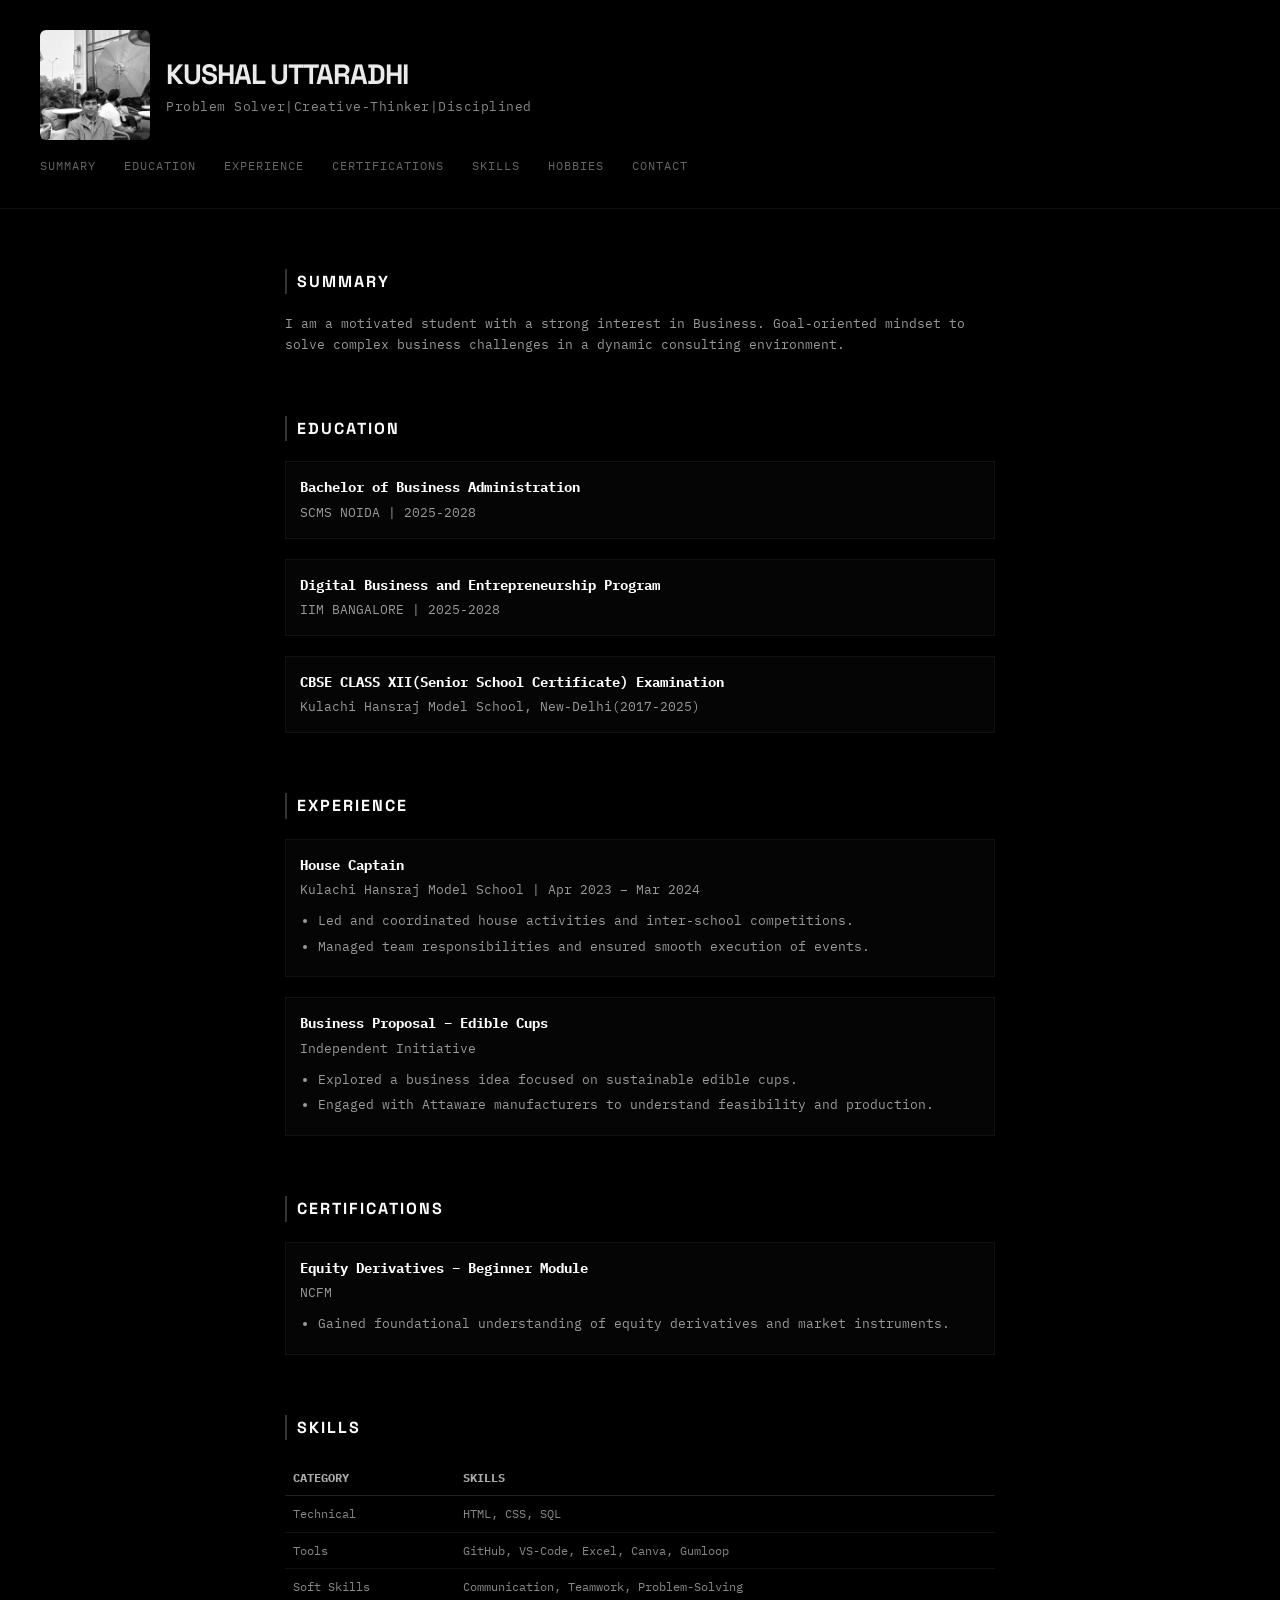
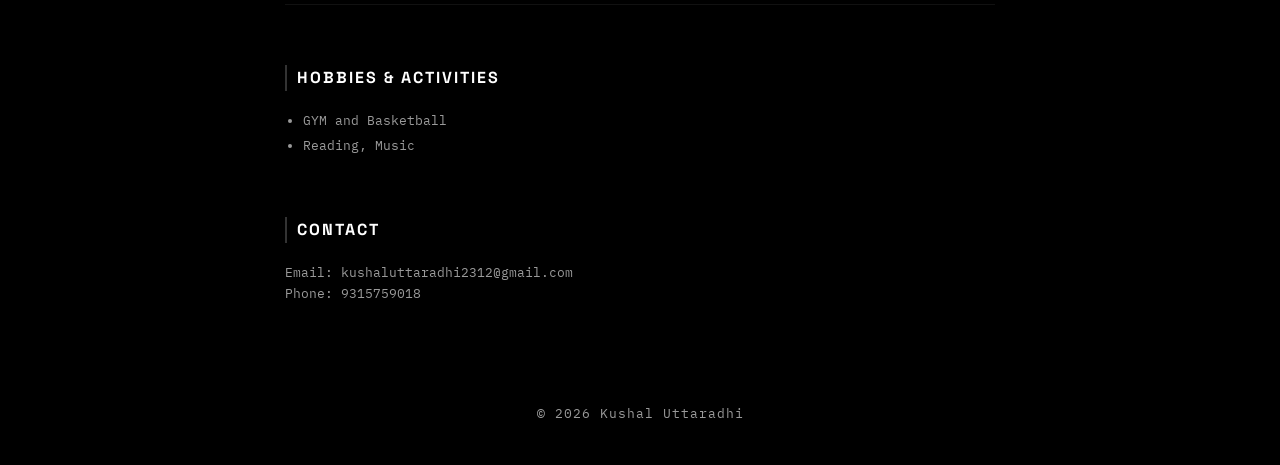
<file: index.html>
<!DOCTYPE html>
<html lang="en">
<head>
    <meta charset="UTF-8">
    <meta name="viewport" content="width=device-width, initial-scale=1.0">
    <title>RESUME | Resume</title>
    <link rel="stylesheet" href="styles.css">
</head>

<body>

<header>
    <div class="header-content">
        <img src="images/profile.jpeg" alt="Profile Photo">
        <div>
            <h1>Kushal Uttaradhi</h1>
            <p class="tagline">Problem Solver|Creative-Thinker|Disciplined</p>
        </div>
    </div>

    <nav>
        <a href="#summary">Summary</a>
        <a href="#education">Education</a>
        <a href="#experience">Experience</a>
        <a href="#certifications">Certifications</a>
        <a href="#skills">Skills</a>
        <a href="#hobbies">Hobbies</a>
        <a href="#contact">Contact</a>
    </nav>
</header>

<main>

<section id="summary">
    <h2>Summary</h2>
    <p>
        I am a motivated student with a strong interest in Business.
        Goal-oriented mindset to solve complex business challenges in a dynamic consulting environment.
    </p>
</section>

<section id="education">
    <h2>Education</h2>

    <article>
        <h3>Bachelor of Business Administration</h3>
        <p>SCMS NOIDA | 2025-2028</p>
    </article>
    <article>
        <h3>Digital Business and Entrepreneurship Program</h3>
        <p>IIM BANGALORE | 2025-2028</p>
    </article>

    <article>
        <h3>CBSE CLASS XII(Senior School Certificate) Examination</h3>
        <p>Kulachi Hansraj Model School, New-Delhi(2017-2025)</p>
    </article>

</section>

<section id="experience">
    <h2>Experience</h2>

    <article>
        <h3>House Captain</h3>
        <p>Kulachi Hansraj Model School | Apr 2023 – Mar 2024</p>
        <ul>
            <li>Led and coordinated house activities and inter-school competitions.</li>
            <li>Managed team responsibilities and ensured smooth execution of events.</li>
        </ul>
    </article>

    <article>
        <h3>Business Proposal – Edible Cups</h3>
        <p>Independent Initiative</p>
        <ul>
            <li>Explored a business idea focused on sustainable edible cups.</li>
            <li>Engaged with Attaware manufacturers to understand feasibility and production.</li>
        </ul>
    </article>

</section>

<section id="certifications">
    <h2>Certifications</h2>

    <article>
        <h3>Equity Derivatives – Beginner Module</h3>
        <p>NCFM</p>
        <ul>
            <li>Gained foundational understanding of equity derivatives and market instruments.</li>
        </ul>
    </article>

</section>

<section id="skills">
    <h2>Skills</h2>

    <table>
        <tr>
            <th>Category</th>
            <th>Skills</th>
        </tr>
        <tr>
            <td>Technical</td>
            <td>HTML, CSS, SQL</td>
        </tr>
        <tr>
            <td>Tools</td>
            <td>GitHub, VS-Code, Excel, Canva, Gumloop</td>
        </tr>
        <tr>
            <td>Soft Skills</td>
            <td>Communication, Teamwork, Problem-Solving</td>
        </tr>
    </table>

</section>

<section id="hobbies">
    <h2>Hobbies & Activities</h2>
    <ul>
        <li>GYM and Basketball</li>
        <li>Reading, Music</li>
        
    </ul>
</section>

<section id="contact">
    <h2>Contact</h2>
    <p>Email: kushaluttaradhi2312@gmail.com</p>
    <p>Phone: 9315759018</p>
   
</section>

</main>

<footer>
    <p>© 2026 Kushal Uttaradhi</p>
</footer>

</body>
</html>
</file>
<file: styles.css>
@import url('https://fonts.googleapis.com/css2?family=Space+Grotesk:wght@400;500&family=IBM+Plex+Mono:wght@300;400&display=swap');

/* Reset */
* {
    margin: 0;
    padding: 0;
    box-sizing: border-box;
}

body {
    background: #000;
    color: #eaeaea;
    font-family: 'IBM Plex Mono', monospace;
    line-height: 1.6;
}

/* Header */
header {
    padding: 30px 40px;
    border-bottom: 1px solid #111;
}

/* Layout */
.header-content {
    display: flex;
    align-items: center;
    gap: 16px;
}

.header-content img {
    width: 110px;
    height: 110px;
    object-fit: cover;
    border-radius: 6px;
    filter: grayscale(100%) contrast(110%);
}
.header-content img:hover {
    filter: grayscale(0%) contrast(110%);
    transition: 0.3s;
}

/* Name */
h1 {
    font-family: 'Space Grotesk', sans-serif;
    font-size: 28px;
    letter-spacing: -1px;
    text-transform: uppercase;
}

/* Tagline */
.tagline {
    font-size: 13px;
    color: #888;
    letter-spacing: 0.5px;
}

/* Nav */
nav {
    margin-top: 12px;
}

nav a {
    margin-right: 18px;
    font-size: 12px;
    text-decoration: none;
    color: #666;
    letter-spacing: 1px;
    text-transform: uppercase;
}

nav a:hover {
    color: #fff;
}

/* Sections */
section {
    max-width: 750px;
    margin: 60px auto;
    padding: 0 20px;
}

/* Section titles */
h2 {
    font-family: 'Space Grotesk', sans-serif;
    font-size: 16px;
    text-transform: uppercase;
    letter-spacing: 2px;
    margin-bottom: 20px;
    color: #fff;
    border-left: 2px solid #333;
    padding-left: 10px;
}

/* Articles */
article {
    margin-top: 20px;
    padding: 14px;
    border: 1px solid #111;
    background: #050505;
}

/* Sub headings */
h3 {
    font-size: 14px;
    color: #fff;
    margin-bottom: 4px;
}

/* Text */
p {
    font-size: 13px;
    color: #9a9a9a;
}

/* Lists */
ul {
    margin-top: 10px;
    padding-left: 18px;
}

li {
    font-size: 13px;
    margin-bottom: 5px;
    color: #9a9a9a;
}

/* Table */
table {
    width: 100%;
    margin-top: 15px;
    border-collapse: collapse;
}

th {
    text-align: left;
    font-size: 12px;
    color: #aaa;
    border-bottom: 1px solid #222;
    padding: 8px;
    text-transform: uppercase;
}

td {
    font-size: 12px;
    padding: 8px;
    border-bottom: 1px solid #111;
    color: #888;
}

/* Footer */
footer {
    text-align: center;
    padding: 40px;
    font-size: 11px;
    color: #555;
    letter-spacing: 1px;
}
</file>
